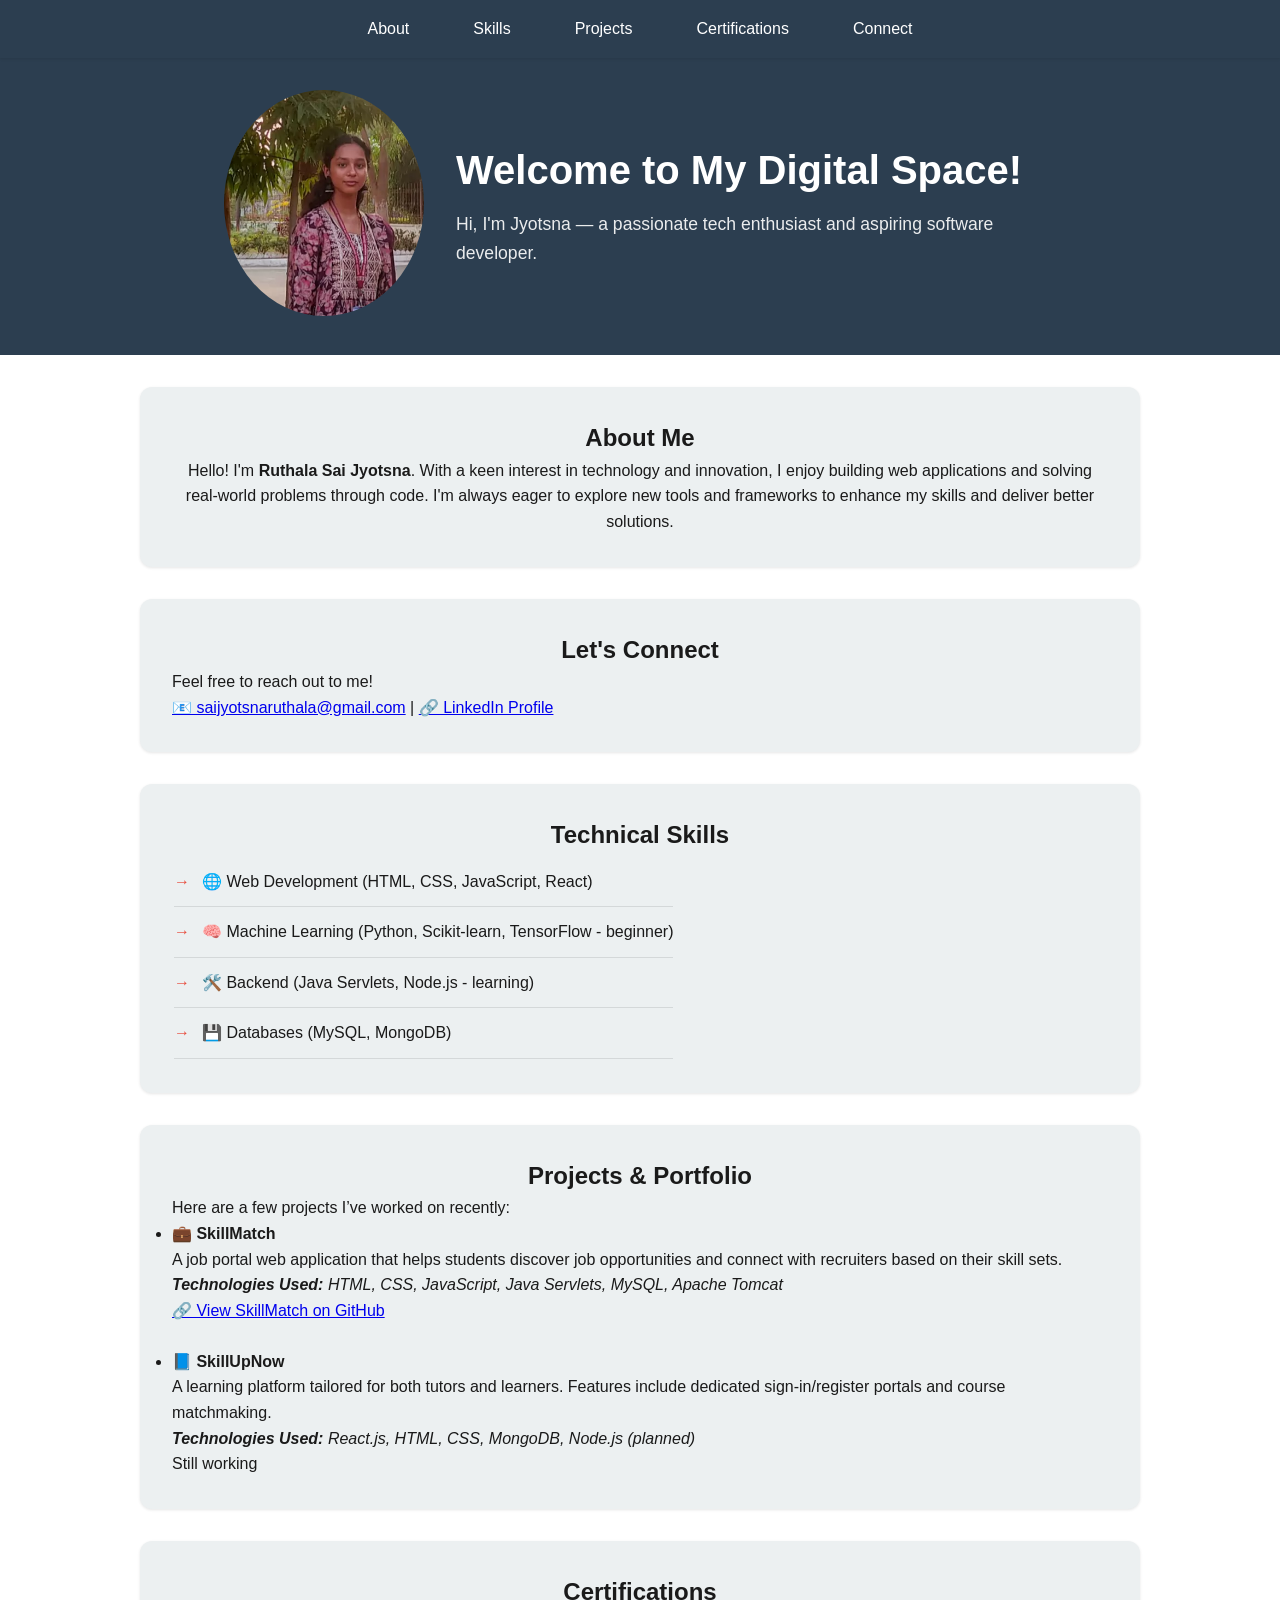
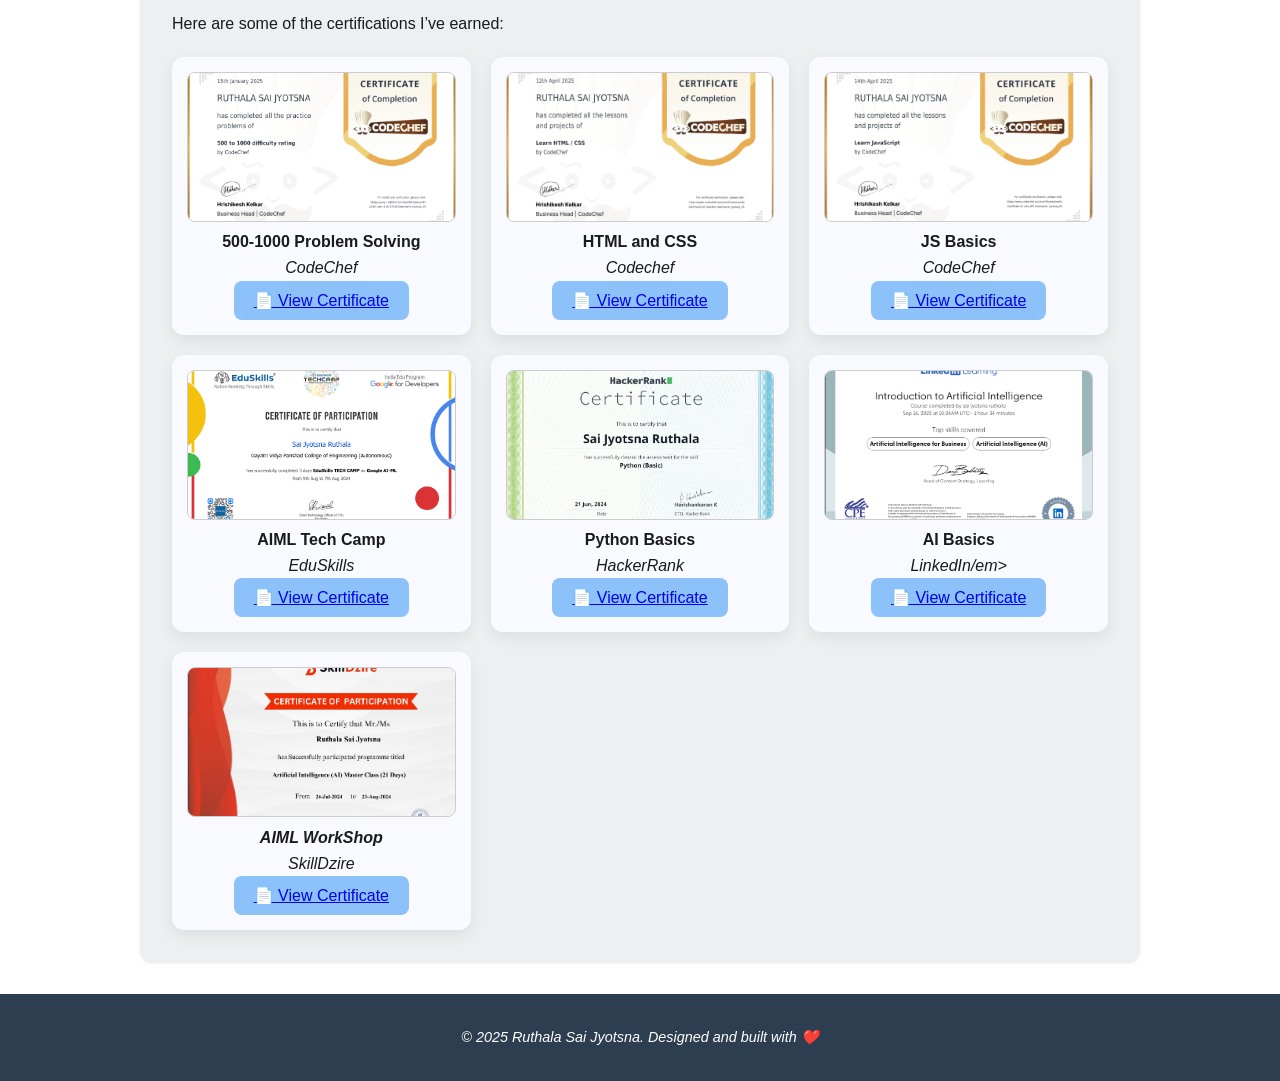
<file: index.html>
<!DOCTYPE html>
<html lang="en">
<head>
    <meta charset="UTF-8">
    <meta name="viewport" content="width=device-width, initial-scale=1.0">
    <meta name="description" content="Personal Portfolio of Ruthala Sai Jyotsna">
    <title>Jyotsna's Portfolio</title>
    <link rel="icon" href="assets/img/icon.ico" type="image/x-icon">
    <link href="./assets/css/style.css" rel="stylesheet">

</head>
<body>
    <nav class="navbar">
        <ul>
          <li><a href="#about">About</a></li>
          <li><a href="#skills">Skills</a></li>
          <li><a href="#projects">Projects</a></li>
          <li><a href="#certifications">Certifications</a></li>
          <li><a href="#connect">Connect</a></li>
        </ul>
      </nav>
      
    <header class="main-header">
        <div class="header-content">
            <div class="header-image">
                <img src="assets/img/jyotsna.webp" alt="My image">
            </div>
            <div class="header-text">
                <h1>Welcome to My Digital Space!</h1>
                <p>Hi, I'm Jyotsna — a passionate tech enthusiast and aspiring software developer.</p>
            </div>
        </div>
    </header>
    
    
        <section class="card-section" id="about">
            <h2>About Me</h2>
            <p>
                Hello! I'm <b>Ruthala Sai Jyotsna</b>. With a keen interest in technology and innovation,
                I enjoy building web applications and solving real-world problems through code.
                I'm always eager to explore new tools and frameworks to enhance my skills and deliver better solutions.
            </p>
        </section>
        
        <section class="card-section" id="connect">
            <h2>Let's Connect</h2>
            <p>Feel free to reach out to me!</p>
            <p>
                <a href="mailto:saijyotsnaruthala@gmail.com">📧 saijyotsnaruthala@gmail.com</a> |
                <a href="https://www.linkedin.com/in/sai-jyotsna-ruthala05/" target="_blank">🔗 LinkedIn Profile</a>
            </p>
        </section>
        
        <section class="card-section" id="skills">
            <h2>Technical Skills</h2>
            <table align="center">
                <tr>
                    <td>
                        <ul style="text-align:left;">
                            <li>🌐 Web Development (HTML, CSS, JavaScript, React)</li>
                            <li>🧠 Machine Learning (Python, Scikit-learn, TensorFlow - beginner)</li>
                            <li>🛠️ Backend (Java Servlets, Node.js - learning)</li>
                            <li>💾 Databases (MySQL, MongoDB)</li>
                        </ul>
                    </td>
                </tr>
            </table>
        </section>
        
        <section class="card-section" id="projects">
            <h2>Projects & Portfolio</h2>
            <p>Here are a few projects I’ve worked on recently:</p>
            <ul style="text-align:left; display:inline-block;">
                <li>
                    <strong>💼 SkillMatch</strong><br>
                    A job portal web application that helps students discover job opportunities and connect with recruiters based on their skill sets.<br>
                    <em><strong>Technologies Used:</strong> HTML, CSS, JavaScript, Java Servlets, MySQL, Apache Tomcat</em><br>
                    <a href="https://github.com/mycode05/SkillMatch" target="_blank">🔗 View SkillMatch on GitHub</a>
                </li>
                <br>
                <li>
                    <strong>📘 SkillUpNow</strong><br>
                    A learning platform tailored for both tutors and learners. Features include dedicated sign-in/register portals and course matchmaking.<br>
                    <em><strong>Technologies Used:</strong> React.js, HTML, CSS, MongoDB, Node.js (planned)</em>
                    <!--<a href="https://github.com/yourusername/SkillUpNow" target="_blank">🔗 View SkillUpNow on GitHub</a>--><p>Still working</p>
                </li>
            </ul>
        </section>
      
<section class="card-section" id="certifications">
    <h2>Certifications</h2>
    <p>Here are some of the certifications I’ve earned:</p>
    
    <div class="certificates-container">
        
        <div class="certificate-card">
            <img src="./assets/certificates/CodeChef-500-1000Probelmsolving_certificate.png" alt="Problem Solving Certificate" style="width: 100%; border: 1px solid #ccc; border-radius: 8px;"><br>
            <strong>500-1000 Problem Solving</strong><br>
            <em>CodeChef</em><br>
            <button class="view-cert-btn"><a href="./assets/certificates/pdfs/CodeChef-500-1000Problems.pdf" target="_blank">📄 View Certificate</a></button>
        </div>

        <div class="certificate-card">
            <img src="./assets/certificates/CodeChef-HTML-CSS_certificate.png" alt="Html and Css Certificate" style="width: 100%; border: 1px solid #ccc; border-radius: 8px;"><br>
            <strong>HTML and CSS</strong><br>
            <em>Codechef</em><br>
            <button class="view-cert-btn"><a href="./assets/certificates/pdfs/jyotsna_05-Learn HTML _ CSS.pdf" target="_blank">📄 View Certificate</a></button>
        </div>

        <div class="certificate-card">
            <img src="./assets/certificates/CodeChef-JS_certificate.png" alt="JS Certificate" style="width: 100%; border: 1px solid #ccc; border-radius: 8px;"><br>
            <strong>JS Basics</strong><br>
            <em>CodeChef</em><br>
            <button class="view-cert-btn"><a href="./assets/certificates/pdfs/jyotsna_05-Learn JavaScript.pdf" target="_blank">📄 View Certificate</a></button>
        </div>

        <div class="certificate-card">
            <img src="./assets/certificates/EduSkills-AIMl_techcamp_certificate.png" alt="AIML tech camp Certificate" style="width: 100%; border: 1px solid #ccc; border-radius: 8px;"><br>
            <strong>AIML Tech Camp</strong><br>
            <em>EduSkills</em><br>
            <button class="view-cert-btn"><a href="./assets/certificates/pdfs/Google AIML techcamp.pdf" target="_blank">📄 View Certificate</a></button>
        </div>

        <div class="certificate-card">
            <img src="./assets/certificates/Hackerrank-PythonBasics_certificate.png" alt="Python basics Certificate" style="width: 100%; border: 1px solid #ccc; border-radius: 8px;"><br>
            <strong>Python Basics</strong><br>
            <em>HackerRank</em><br>
            <button class="view-cert-btn"><a href="./assets/certificates/pdfs/python_basic certificate.pdf" target="_blank">📄 View Certificate</a></button>
        </div>

        <div class="certificate-card">
            <img src="./assets/certificates/LinkedIn-AI-into_certificate.png" alt="AI intro Certificate" style="width: 100%; border: 1px solid #ccc; border-radius: 8px;"><br>
            <strong>AI Basics</strong><br>
            <em>LinkedIn/em><br>
            <button class="view-cert-btn"><a href="./assets/certificates/pdfs/Introduction to Artificial Intelligence.pdf" target="_blank">📄 View Certificate</a></button>
        </div>

        
        <div class="certificate-card">
            <img src="./assets/certificates/SkillDzire-AIMLworkshop_certificate.png" alt="Aiml workshop Certificate" style="width: 100%; border: 1px solid #ccc; border-radius: 8px;"><br>
            <strong>AIML WorkShop</strong><br>
            <em>SkillDzire</em><br>
            <button class="view-cert-btn"><a href="./assets/certificates/pdfs/Google AIML workshop.pdf" target="_blank">📄 View Certificate</a></button>

        </div>
    </div>
</section>
        <!--
        <section>
            <h2>Get in Touch</h2>
            <form>
                <label for="name">Full Name:</label><br>
                <input type="text" id="name" name="name" required><br><br>

                <label for="email">Email Address:</label><br>
                <input type="email" id="email" name="email" required><br><br>

                <label for="message">Your Message:</label><br>
                <textarea id="message" name="message" rows="5" cols="30" required></textarea><br><br>

                <button type="submit">Send Message</button>
            </form>
        </section>-->
       
        <footer>
            <p>&copy; 2025 Ruthala Sai Jyotsna. Designed and built with ❤️</p>
        </footer>
</body>
</html>
</file>
<file: assets/css/style.css>
/* Modern Minimalist Portfolio CSS */
/* Modern Minimalist Portfolio - Perfect Spacing */
:root {
    --primary: #2c3e50;
    --secondary: #34495e;
    --accent: #e74c3c;
    --light: #ecf0f1;
    --dark: #1a1a1a;
    --gray: #95a5a6;
    --space: 1.5rem;
    --border: 1px solid rgba(0,0,0,0.1);
    --shadow: 0 1px 3px rgba(0, 0, 0, 0.1);
    --content-width: 1200px;
    --section-padding: 5rem;
    --mobile-padding: 1.5rem;
  }
  
  /* Base Reset */
  * {
    margin: 0;
    padding: 0;
    box-sizing: border-box;
  }
  
  html {
    scroll-behavior: smooth;
    font-size: 16px;
  }
  
  body {
    font-family: 'Poppins', -apple-system, BlinkMacSystemFont, sans-serif;
    line-height: 1.6;
    color: var(--dark);
    background-color: white;
    -webkit-font-smoothing: antialiased;
    overflow-x: hidden;
    
  }
  .navbar {
    position: sticky;
    top: 0;
    background: var(--primary);
    z-index: 1000;
    box-shadow: var(--shadow);
  }
  
  .navbar ul {
    display: flex;
    justify-content: center;
    margin: 0;
    padding: 0.5rem 0;
    list-style: none;
    background-color: var(--primary);
  }
  
  .navbar li {
    margin: 0 1rem;
    padding: 0.5rem 1rem;
    transition: background-color 0.3s ease;
    border-radius: 8px;
  }
  
  .navbar a {
    color: white;
    text-decoration: none;
    font-weight: 500;
    font-size: 1rem;
  }
  
  .navbar li:hover {
    background-color:rgb(202, 201, 253)  ;
    color: var(--primary);
  }
  
  .navbar a:hover {
    color: white;
  }
  
  
  /* Layout System */
  .container {
    width: 100%;
    max-width: var(--content-width);
    margin: 0 auto;
    padding: 0 var(--mobile-padding);
  }
  
 /* Header */
 .main-header {
    display: flex;
    align-items: center;
    justify-content: space-between;
    gap: 1rem; /* Reduce space between text and image */
    flex-wrap: wrap;
    background: var(--primary);
    color: white;
    padding: 2rem var(--mobile-padding);
  }
  
  .header-content {
    display: flex;
    align-items: center;
    justify-content: space-between;
    max-width: 1000px;
    margin: 0 auto;
    gap: 2rem;
    flex-wrap: wrap; /* For responsiveness */
  }
  
  .header-text {
    flex: 1 1 70%;
    text-align: left;
  }
  
  .header-text h1 {
    font-size: 2.5rem;
    font-weight: 700;
    margin-bottom: 1rem;
    line-height: 1.2;
  }
  
  .header-text p {
    font-size: 1.1rem;
    opacity: 0.9;
    max-width: 600px;
    margin: 0;
  }
  
  .header-image {
    flex: 1 1 25%;
    max-width: 200px;
  }
  
  .header-image img {
    width: 100%;
    height: auto;
    border-radius: 60%;
    object-fit: cover;
  }
  
  
  /* Sections */
  section {
    padding:10px var(--mobile-padding); /* Remove top and bottom padding */
  }
  
  section > .container {
    display: flex;
    flex-direction: column;
    align-items: center;
  }
  
  /* About Section */
  #about {
    text-align: center;
  }
  .card-section {
    background-color: var(--light);
    margin: 2rem auto;
    padding: 2rem;
    border-radius: 12px;
    box-shadow: var(--shadow);
    max-width: 1000px;
    transition: transform 0.3s ease;
}

.card-section:hover {
    transform: translateY(-5px);
    background-color: rgb(202, 201, 253) ;
}
section h2 {
    text-align: center;
  }
  

  
  /* Certificates Grid */
  .certificates-container {
    display: grid;
    grid-template-columns: repeat(auto-fill, minmax(280px, 1fr));
    gap: 2rem;
    width: 100%;
    margin-top: 2rem;
  }
  
  /* Projects */
  .project {
    width: 100%;
    max-width: 800px;
    margin-bottom: 3rem;
  }
  .view-cert-btn {
    background-color: #8cc1fa ;
    color: rgb(252, 252, 252);
    border: none;
    padding: 10px 20px;
    border-radius: 8px;
    cursor: pointer;
    font-size: 16px;
    transition: background-color 0.3s;
  }
  
  .view-cert-btn:hover {
    background-color: #187fee; /* Slightly darker blue */
  }
  
  /* Contact Form */
  #contact-form {
    width: 100%;
    max-width: 600px;
    margin: 0 auto;
    padding: 2rem;
    background: var(--light);
    border-radius: 8px;
    box-shadow: var(--shadow);
  }
  
  /* Contact Form UI */
  .form-group {
    margin-bottom: 1.5rem;
  }
  
  .form-group label {
    display: block;
    margin-bottom: 0.5rem;
    font-weight: 500;
  }
  
  .form-control {
    width: 100%;
    padding: 0.75rem;
    border: var(--border);
    border-radius: 4px;
    font-family: inherit;
    font-size: 1rem;
  }
  
  .form-control:focus {
    outline: none;
    border-color: var(--accent);
  }
  
  .btn {
    display: inline-block;
    padding: 0.75rem 1.5rem;
    background: var(--accent);
    color: white;
    border: none;
    border-radius: 4px;
    font-family: inherit;
    font-size: 1rem;
    cursor: pointer;
    transition: background 0.2s ease;
  }
  
  .btn:hover {
    background: #c0392b;
  }
  
  /* Footer */
  footer {
    text-align: center;
    padding: 2rem 0;
    background: var(--primary);
    color: white;
  }
  
  footer p {
    font-size: 0.9rem;
}

/* Responsive Adjustments */
@media (max-width: 768px) {
  .certificates-container {
    grid-template-columns: repeat(auto-fill, minmax(240px, 1fr));
  }
  
  .certificate-image {
    height: 160px;
  }
  
  .header-content h1 {
    font-size: 2.25rem;
  }
  
  section {
    padding: 3rem 0; /* Optional: Adjust if you want some padding on mobile */
  }
  
  .contact-links {
    flex-direction: column;
    align-items: center;
  }
}

/* Contact Section */
#contact {
  text-align: center;
}

#contact p {
  margin-bottom: 1.5rem;
}

.contact-links {
  display: flex;
  justify-content: center;
  gap: 1.5rem;
  margin-top: 1rem;
}

.contact-links a {
  display: flex;
  align-items: center;
  gap: 0.5rem;
  padding: 0.5rem 1rem;
  background: var(--light);
  border-radius: 4px;
  color: var(--primary);
  transition: background 0.3s ease;
}

.contact-links a:hover {
  background: var(--accent);
  color: white;
}

/* Skills Section */
#skills ul {
  max-width: 600px;
  margin: 0 auto;
  list-style: none;
}

#skills li {
  padding: 0.75rem 0;
  border-bottom: var(--border);
  display: flex;
  align-items: center;
}

#skills li:before {
  content: "→";
  color: var(--accent);
  margin-right: 0.75rem;
}

/* Projects Section */
.project {
  max-width: 800px;
  margin: 0 auto 3rem;
  padding: 2rem;
  border: var(--border);
  border-radius: 4px;
}

.project h3 {
  font-size: 1.5rem;
  margin-bottom: 0.5rem;
  color: var(--primary);
}

.project p {
  margin-bottom: 1rem;
  color: var(--secondary);
}

.project-meta {
  font-size: 0.9rem;
  color: var(--gray);
  margin: 1rem 0;
  font-style: italic;
}

/* Certificate Cards */
.certificates-container {
    display: grid;
    grid-template-columns: repeat(auto-fit, minmax(250px, 1fr));
    gap: 20px;
    margin-top: 20px;
}

.certificate-card {
    background: #f8faff;
    border-radius: 12px;
    padding: 15px;
    text-align: center;
    box-shadow: 0 6px 16px rgba(0, 0, 0, 0.07);
    transition: transform 0.3s ease;
}

.certificate-card:hover {
    transform: translateY(-5px);
}

.certificate-card img {
    border-radius: 10px;
    max-height: 150px;
    object-fit: cover;
}


/* Responsive Adjustments */
@media (max-width: 768px) {
  .certificates-container {
    grid-template-columns: repeat(auto-fill, minmax(240px, 1fr));
  }
  
  .certificate-image {
    height: 160px;
  }
  
  .header-content h1 {
    font-size: 2.25rem;
  }
  
  section {
    padding: 3rem 0; /* Optional: Adjust if you want some padding on mobile */
  }
  
  .contact-links {
    flex-direction: column;
    align-items: center;
  }
}

/* Additional Responsive Adjustments */
@media (max-width: 480px) {
  .certificates-container {
    grid-template-columns: 1fr; /* Stack certificates on very small screens */
  }

  .project {
    padding: 1rem; /* Reduce padding for projects on small screens */
  }

  .btn {
    width: 100%; /* Make buttons full width on small screens */
  }
}
</file>
